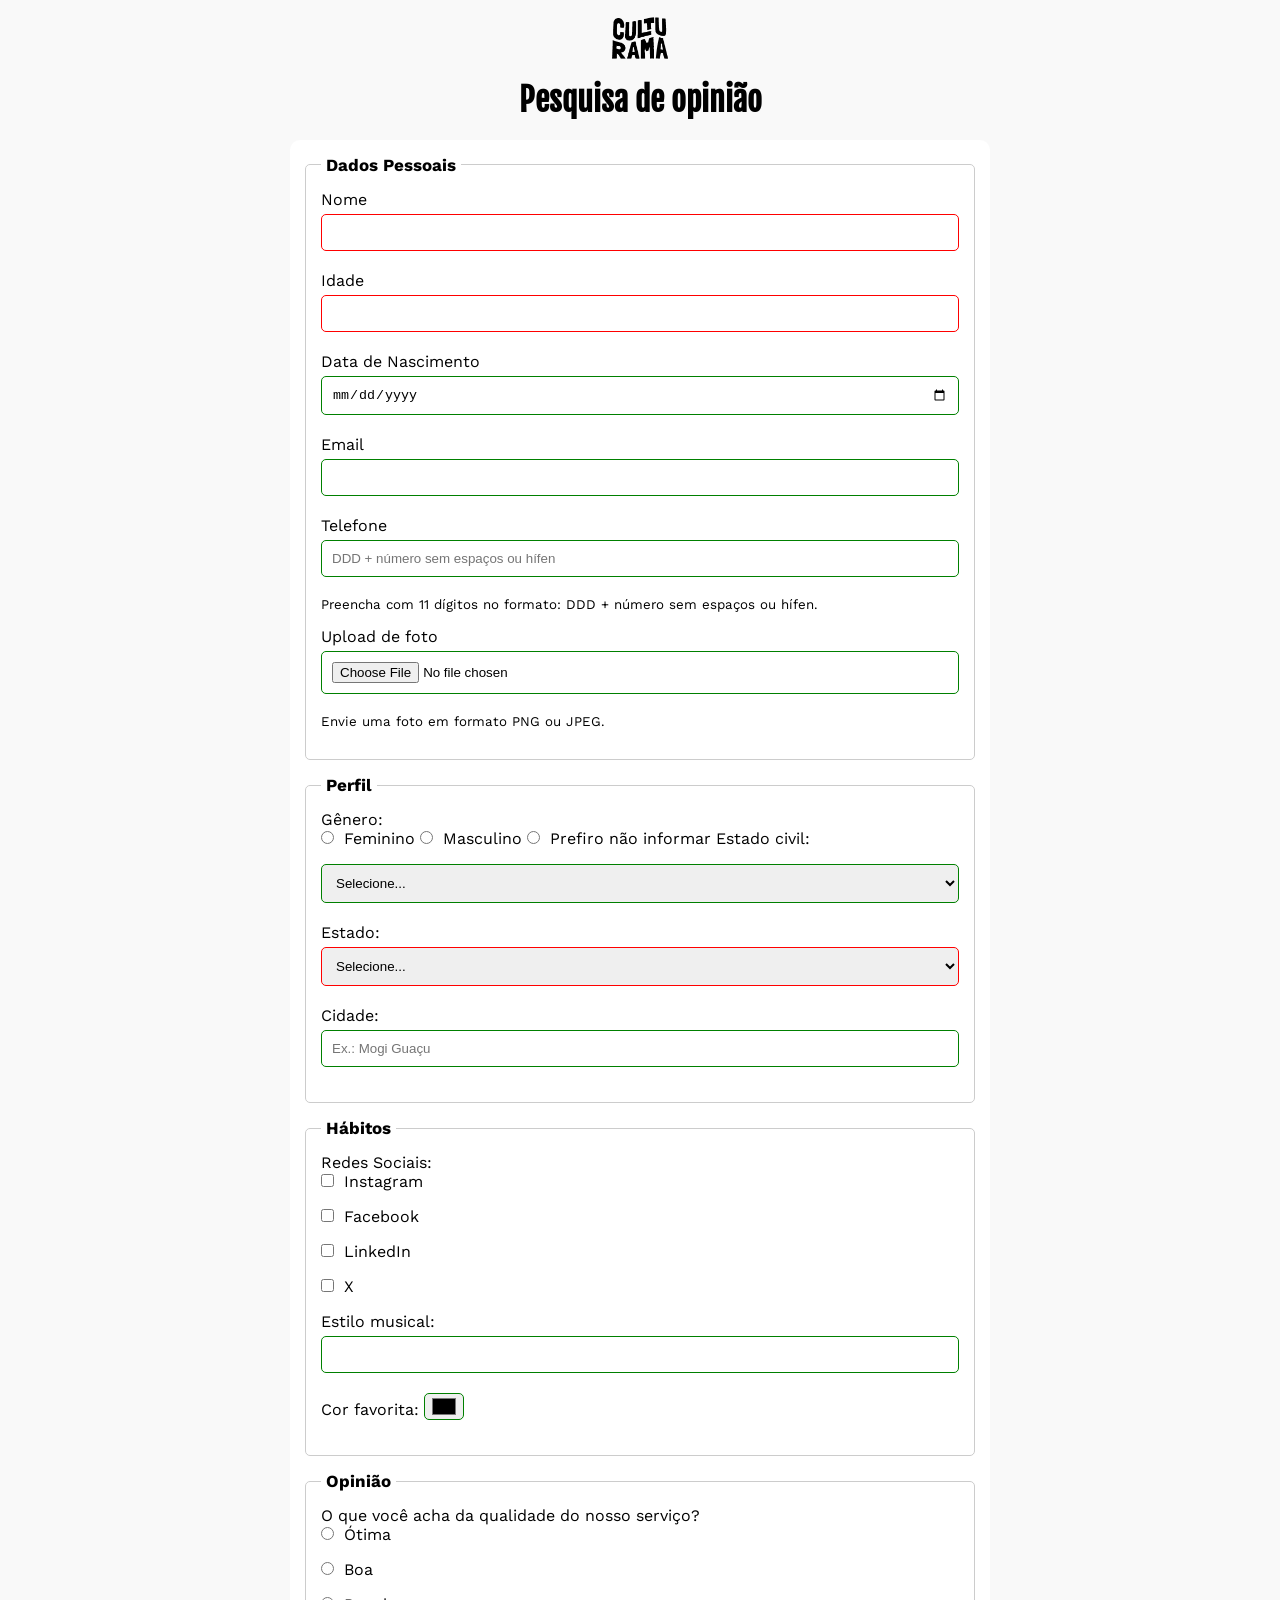
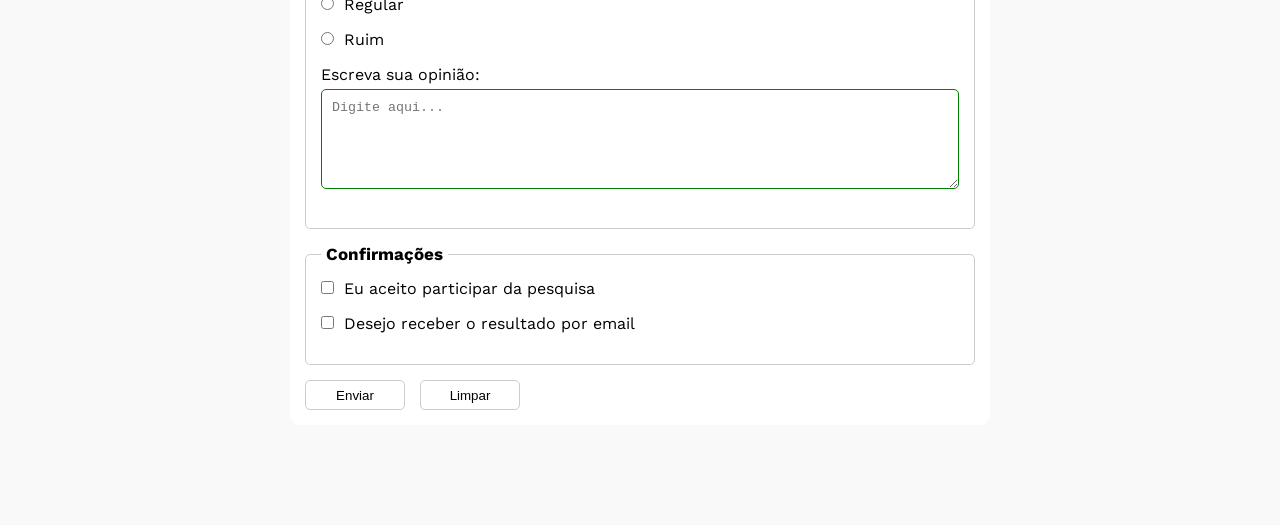
<file: index.html>
<!DOCTYPE html>

<html lang="pt-br">

<head>
    <meta charset="UTF-8">
    <meta name="viewport" content="width=device-width, initial-scale=1.0">


<link rel="icon" href="css/culturama-favico.png">
<link rel="stylesheet" href="css/style.css">

<link rel="preconnect" href="https://fonts.googleapis.com">
<link rel="preconnect" href="https://fonts.gstatic.com" crossorigin>
<link href="https://fonts.googleapis.com/css2?family=Fjalla+One&family=Work+Sans&display=swap" rel="stylesheet">

<title>Pesquisa Culturama</title>


</head>

<body>


<main>

    <header>
        <img src="img/logo-culturama.png" alt="Logo Culturama">
        <h1>Pesquisa de opinião</h1>
    </header>

    <section>

        <form action="sucesso.html" method="get">

            <fieldset>
                <legend>Dados Pessoais</legend>

                <label for="name">Nome</label>
                <input id="name" type="text" name="userName" required>

                <label for="age">Idade</label>
                <input id="age" type="number" name="userAge" min="12" max="100" required>

                <label for="birthDate">Data de Nascimento</label>
                <input id="birthDate" type="date" name="userBirthDate">

                <label for="email">Email</label>
                <input id="email" type="email" name="userEmail">

                <label for="phoneNumber">Telefone</label>
                <input
                    id="phoneNumber"
                    type="tel"
                    name="userPhoneNumber"
                    pattern="[0-9]{11}"
                    placeholder="DDD + número sem espaços ou hífen"
                    aria-describedby="phoneHelp"
                >

                <small id="phoneHelp">
                    Preencha com 11 dígitos no formato: DDD + número sem espaços ou hífen.
                </small>

                <label for="image">Upload de foto</label>
                <input
                    id="image"
                    type="file"
                    accept="image/png, image/jpeg"
                    name="userImage"
                    aria-describedby="imageHelp"
                >

                <small id="imageHelp">
                    Envie uma foto em formato PNG ou JPEG.
                </small>

            </fieldset>

            <fieldset>
                <legend>Perfil</legend>

                <p>Gênero:</p>

                <input id="fem" type="radio" name="userGender" value="Feminino">
                <label for="fem">Feminino</label>

                <input id="masc" type="radio" name="userGender" value="Masculino">
                <label for="masc">Masculino</label>

                <input id="notInformed" type="radio" name="userGender" value="notInformed">
                <label for="notInformed">Prefiro não informar</label>

                <label for="maritalStatus">Estado civil:</label>
                <select id="maritalStatus" name="userMaritalStatus">
                    <option value="notInformed">Selecione...</option>
                    <option value="casado">Casado</option>
                    <option value="solteiro">Solteiro</option>
                    <option value="divorciado">Divorciado</option>
                    <option value="uniaoEstavel">União estável</option>
                </select>

                <label for="state">Estado:</label>
                <select id="state" name="userState" required>
                    <option value="">Selecione...</option>
                    <option value="acre">Acre</option>
                    <option value="alagoas">Alagoas</option>
                    <option value="amapa">Amapá</option>
                    <option value="amazonas">Amazonas</option>
                    <option value="bahia">Bahia</option>
                    <option value="ceara">Ceará</option>
                    <option value="distritoFederal">Distrito Federal</option>
                    <option value="espiritoSanto">Espírito Santo</option>
                    <option value="goias">Goiás</option>
                    <option value="maranhao">Maranhão</option>
                    <option value="matoGrossoDoSul">Mato Grosso do Sul</option>
                    <option value="matoGrosso">Mato Grosso</option>
                    <option value="minasGerais">Minas Gerais</option>
                    <option value="para">Pará</option>
                    <option value="paraiba">Paraíba</option>
                    <option value="parana">Paraná</option>
                    <option value="pernambuco">Pernambuco</option>
                    <option value="piaui">Piauí</option>
                    <option value="rioDeJaneiro">Rio de Janeiro</option>
                    <option value="rioGrandeDoNorte">Rio Grande do Norte</option>
                    <option value="rioGrandeDoSul">Rio Grande do Sul</option>
                    <option value="rondonia">Rondônia</option>
                    <option value="roraima">Roraima</option>
                    <option value="santaCatarina">Santa Catarina</option>
                    <option value="saoPaulo">São Paulo</option>
                    <option value="sergipe">Sergipe</option>
                    <option value="tocantins">Tocantins</option>
                </select>

                <label for="city">Cidade:</label>
                <input
                    type="text"
                    id="city"
                    name="userCity"
                    autocomplete="address-level2"
                    placeholder="Ex.: Mogi Guaçu"
                >

            </fieldset>

            <fieldset>
                <legend>Hábitos</legend>

                <p>Redes Sociais:</p>

                <input id="instagram" type="checkbox" name="social" value="instagram">
                <label for="instagram">Instagram</label>

                <br>

                <input id="facebook" type="checkbox" name="social" value="facebook">
                <label for="facebook">Facebook</label>

                <br>

                <input id="linkedin" type="checkbox" name="social" value="linkedin">
                <label for="linkedin">LinkedIn</label>

                <br>

                <input id="X" type="checkbox" name="social" value="X">
                <label for="X">X</label>

                <br>

                <label for="musicStyle">Estilo musical:</label>
                <input id="musicStyle" name="userMusicStyle" type="text" list="StyleTypes">

                <datalist id="StyleTypes">
                    <option value="Rock">
                    <option value="Pop">
                    <option value="Samba">
                    <option value="Sertanejo">
                </datalist>

                <label for="favoriteColor">Cor favorita:</label>
                <input type="color" name="userFavoriteColor" id="favoriteColor">

            </fieldset>

            <fieldset>
                <legend>Opinião</legend>

                <p>O que você acha da qualidade do nosso serviço?</p>

                <input type="radio" id="otimo" name="userServiceOpinion" value="otima">
                <label for="otimo">Ótima</label>

                <br>

                <input type="radio" id="boa" name="userServiceOpinion" value="boa">
                <label for="boa">Boa</label>

                <br>

                <input type="radio" id="regular" name="userServiceOpinion" value="regular">
                <label for="regular">Regular</label>

                <br>

                <input type="radio" id="ruim" name="userServiceOpinion" value="ruim">
                <label for="ruim">Ruim</label>

                <br>

                <label for="comment">Escreva sua opinião:</label>
                <textarea
                    name="userComment"
                    id="comment"
                    placeholder="Digite aqui..."
                ></textarea>

            </fieldset>

            <fieldset>
                <legend>Confirmações</legend>

                <input type="checkbox" name="userLgpd" id="userLgpd" value="accepted" required>
                <label for="userLgpd">Eu aceito participar da pesquisa</label>

                <br>

                <input type="checkbox" name="userGetResult" id="userResult" value="accepted">
                <label for="userResult">Desejo receber o resultado por email</label>

                <br>

            </fieldset>

            <button type="submit" aria-label="Enviar dados do formulário">
                Enviar
            </button>

            <button type="reset" aria-label="Limpar dados do formulário">
                Limpar
            </button>

        </form>

    </section>

</main>


</body>
</html>
</file>
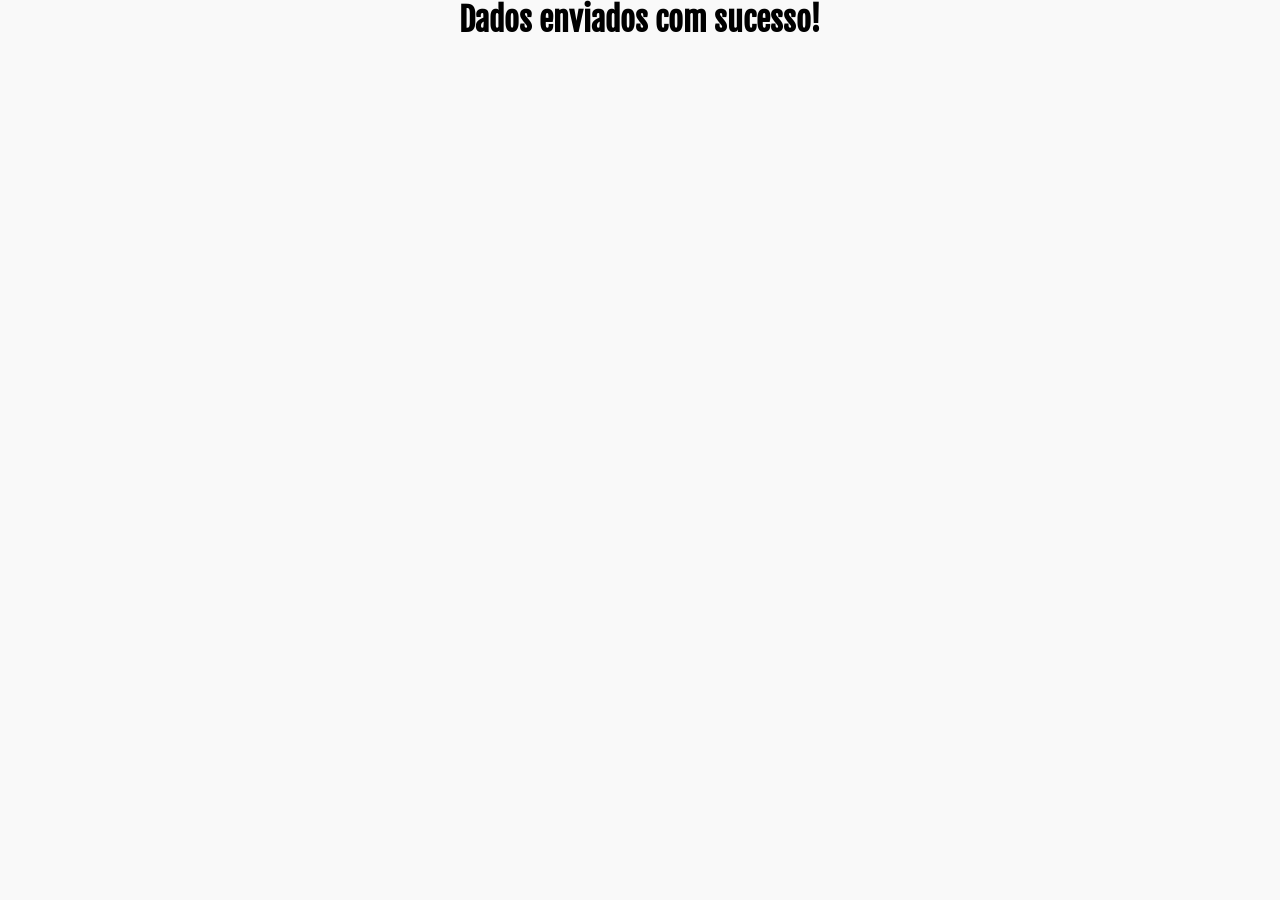
<file: sucesso.html>
<!DOCTYPE html>

<html lang="pt-br">

<head>
    <meta charset="UTF-8">
    <meta name="viewport" content="width=device-width, initial-scale=1.0">


<link rel="icon" href="css/culturama-favico.png">
<link rel="stylesheet" href="css/style.css">

<link rel="preconnect" href="https://fonts.googleapis.com">
<link rel="preconnect" href="https://fonts.gstatic.com" crossorigin>
<link href="https://fonts.googleapis.com/css2?family=Fjalla+One&family=Work+Sans&display=swap" rel="stylesheet">

<title>Pesquisa Culturama</title>


</head>

<body>


<main>
    <h1 role="alert">Dados enviados com sucesso!</h1>
</main>


</body>
</html>
</file>
<file: css/style.css>
* {
  margin: 0;
  padding: 0;
  box-sizing: border-box;
  }

body {
background-color: #f9f9f9;
font-family: "Work Sans", sans-serif;
}

main {
width: 100%;
max-width: 700px;
margin: 0 auto;
}

header {
text-align: center;
margin-bottom: 20px;
}

img {
width: 90px;
padding: 10px;
}

h1 {
font-family: "Fjalla One", sans-serif;
text-align: center;
}

form {
background-color: #ffffff;
padding: 15px;
border-radius: 10px;
margin-bottom: 100px;
}

fieldset {
padding: 15px;
border: 1px solid #cccccc;
border-radius: 5px;
margin-bottom: 15px;
}

legend {
font-weight: bold;
font-size: 17px;
padding: 0 5px;
}

label {
display: inline-block;
margin-bottom: 5px;
}

input[type="tel"],
input[type="file"] {
margin-bottom: 20px;
display: inline-block;
}

small {
display: block;
margin-bottom: 15px;
}

input,
select,
textarea {
width: 100%;
padding: 10px;
margin-bottom: 20px;
border: 1px solid #cccccc;
border-radius: 5px;
}

textarea {
min-height: 100px;
resize: vertical;
}

input[type="radio"],
input[type="checkbox"] {
width: auto;
margin-right: 5px;
}

input[type="color"] {
width: 40px;
padding: 0 5px;
}

input:invalid,
select:invalid,
textarea:invalid {
border-color: red;
}

input:valid,
select:valid,
textarea:valid {
border-color: green;
}

button {
width: 100px;
height: 30px;
margin-right: 10px;
background-color: #ffffff;
border: 1px solid #cccccc;
border-radius: 5px;
cursor: pointer;
}

button[type="submit"]:hover {
background-color: green;
color: #ffffff;
}

button[type="reset"]:hover {
background-color: orangered;
color: #ffffff;
}
</file>
